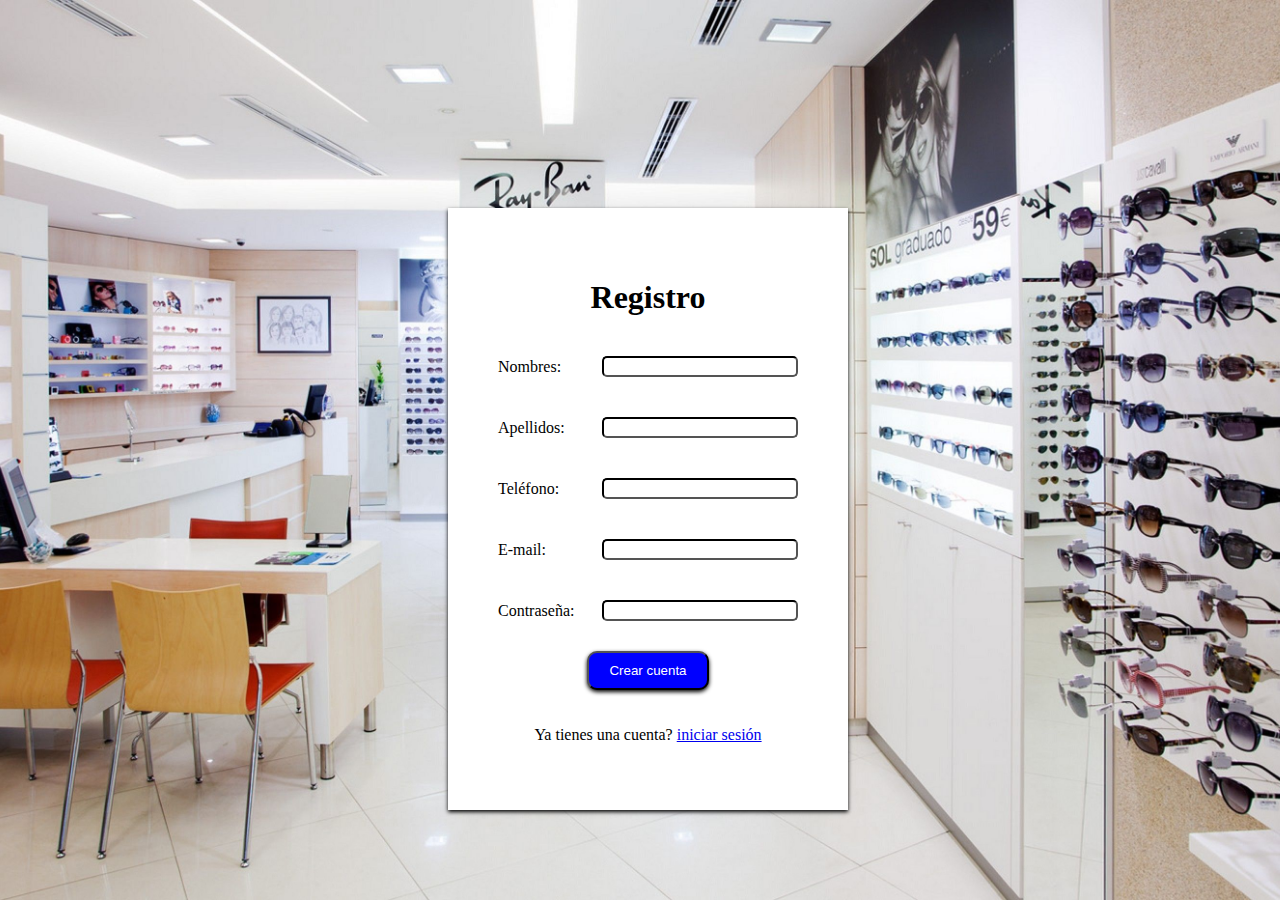
<file: html/index.html>
<!DOCTYPE html>
<html lang="en">

<head>
    <meta charset="UTF-8">
    <meta name="viewport" content="width=device-width, initial-scale=1.0">
    <link rel="stylesheet" href="../css/registro.css">
    <link rel="preconnect" href="https://fonts.googleapis.com">
    <link rel="preconnect" href="https://fonts.gstatic.com" crossorigin>
    <link href="https://fonts.googleapis.com/css2?family=Roboto:ital,wght@1,700&display=swap" rel="stylesheet">
    
    <title>Registrar</title>
    
</head>

<body>
    <div id="container">
        <h1>Registro</h1>
        <form class="formulario" action="registrar.php" method="post">
            <div class="datos-registro">
                <label for="nombre">Nombres:</label>
                <input type="text" id="nombre" class="input-nombre" name="nombre">
            </div>

            <div class="datos-registro">
                <label for="apellidos">Apellidos:</label>
                <input type="text" id="apellidos" class="input-apellidos" name="apellidos">
            </div>

            <div class="datos-registro">
                <label for="telefono">Teléfono:</label>
                <input type="text" id="telefono" class="input-telefono" name="telefono">
            </div>

            <div class="datos-registro">
                <label for="email">E-mail:</label>
                <input type="email" id="email" class="input-email" name="email">
            </div>

            <div class="datos-registro">
                <label for="contrasena">Contraseña:</label>
                <input type="password" id="contrasena" class="input-password" name="contrasena">
            </div>
            <div class="btn-registro">
                <button type="submit">Crear cuenta</button>
            </div>
        </form>
        <p>Ya tienes una cuenta? <a href="./login.html">iniciar sesión</a></p>
    </div>
    <script src="../js/validar.js"></script>
</body>

</html>
</file>
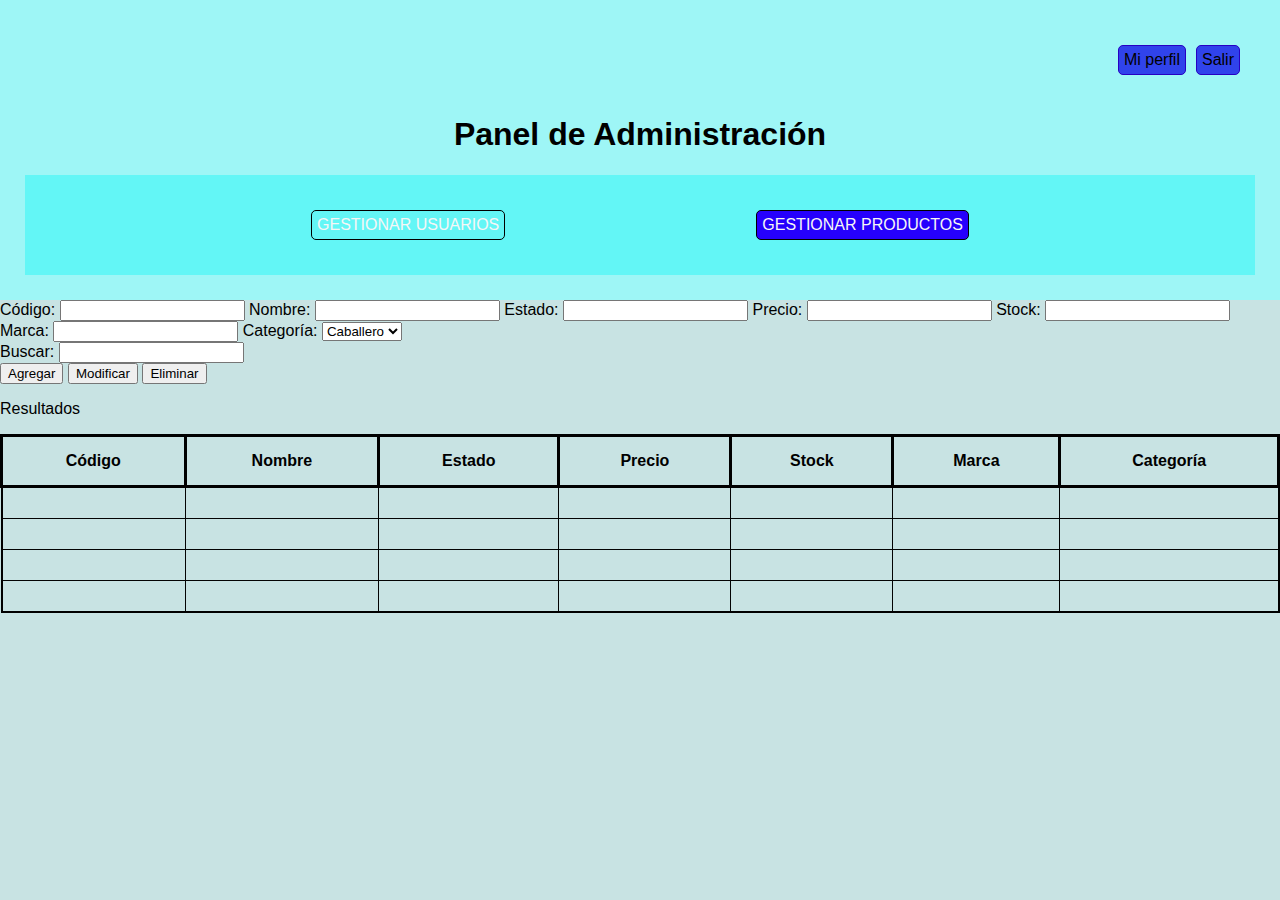
<file: html/gestion-producto.html>
<!DOCTYPE html>
<html lang="en">
<head>
    <meta charset="UTF-8">
    <meta name="viewport" content="width=device-width, initial-scale=1.0">
    <title>Gestion Producto</title>
    <link rel="stylesheet" href="../css/admin2.css">
</head>
<body>
    <header>
        <div class="enlaces">
            <a href="Perfil empleado.html">Mi perfil</a>
            <a href="login.html">Salir</a>
        </div>

        <h1 class = "titulo">Panel de Administración</h1>
        <div class="contenedor">
        <div class="gestiones">
            <a href="gestion-usuario.php">Gestionar Usuarios</a>
            <a href="gestion-producto.html" class="gepo">Gestionar Productos</a>
        </div>
    </header>


        <div class="tabla">
            <div class="datos-botones">
                <div class="ingreso-datos">
                    <label>Código: <input type="text" id="buscar" name="buscar" /></label>
                    <label>Nombre: <input type="text" id="nombre" name="nombre" /></label>
                    <label>Estado: <input type="text" id="apellido" name="apellido" /></label>
 
                    <label>Precio: <input type="text" id="telefono" name="telefono" /></label>
                    <label>Stock: <input type="text" id="correo" name="correo" /></label>
                    <label>Marca: <input type="text" id="marca" name="marca" /></label>
                    <label>Categoría:  
                        <select name="categoria" id="categoria">
                          <option value="caballero">Caballero</option>
                          <option value="dama">Dama</option>
                          <option value="verano">Verano</option>
                        </select></label>
                </div>
                <div class="filtrar"><label>Buscar: <input type="text" id="buscar" name="buscar" /></label></div>
                <div class="botones">
                    <button type="button" class="boton">Agregar</button>
                    <button type="button" class="boton">Modificar</button>
                    <button type="button" class="boton">Eliminar</button>
            </div>

            <p>Resultados</p>
            <table>
                <tr>
                    <th>Código</th>
                    <th>Nombre</th>
                    <th>Estado</th>
                    <th>Precio</th>
                    <th>Stock</th>
                    <th>Marca</th>
                    <th>Categoría</th>
                </tr>
                <tr>
                    <td> </td>
                    <td> </td>
                    <td> </td>
                    <td> </td>
                    <td> </td>
                    <td> </td>
                    <td> </td>
                </tr>
                <tr>
                    <td> </td>
                    <td> </td>
                    <td> </td>
                    <td> </td>
                    <td> </td>
                    <td> </td>
                    <td> </td>
                </tr>
                <tr>
                    <td> </td>
                    <td> </td>
                    <td> </td>
                    <td> </td>
                    <td> </td>
                    <td> </td>
                    <td> </td>
                </tr>
                <tr>
                    <td> </td>
                    <td> </td>
                    <td> </td>
                    <td> </td>
                    <td> </td>
                    <td> </td>
                    <td> </td>
                </tr>
            </table>
        </div>
    </div>
</body>
</html>
</file>
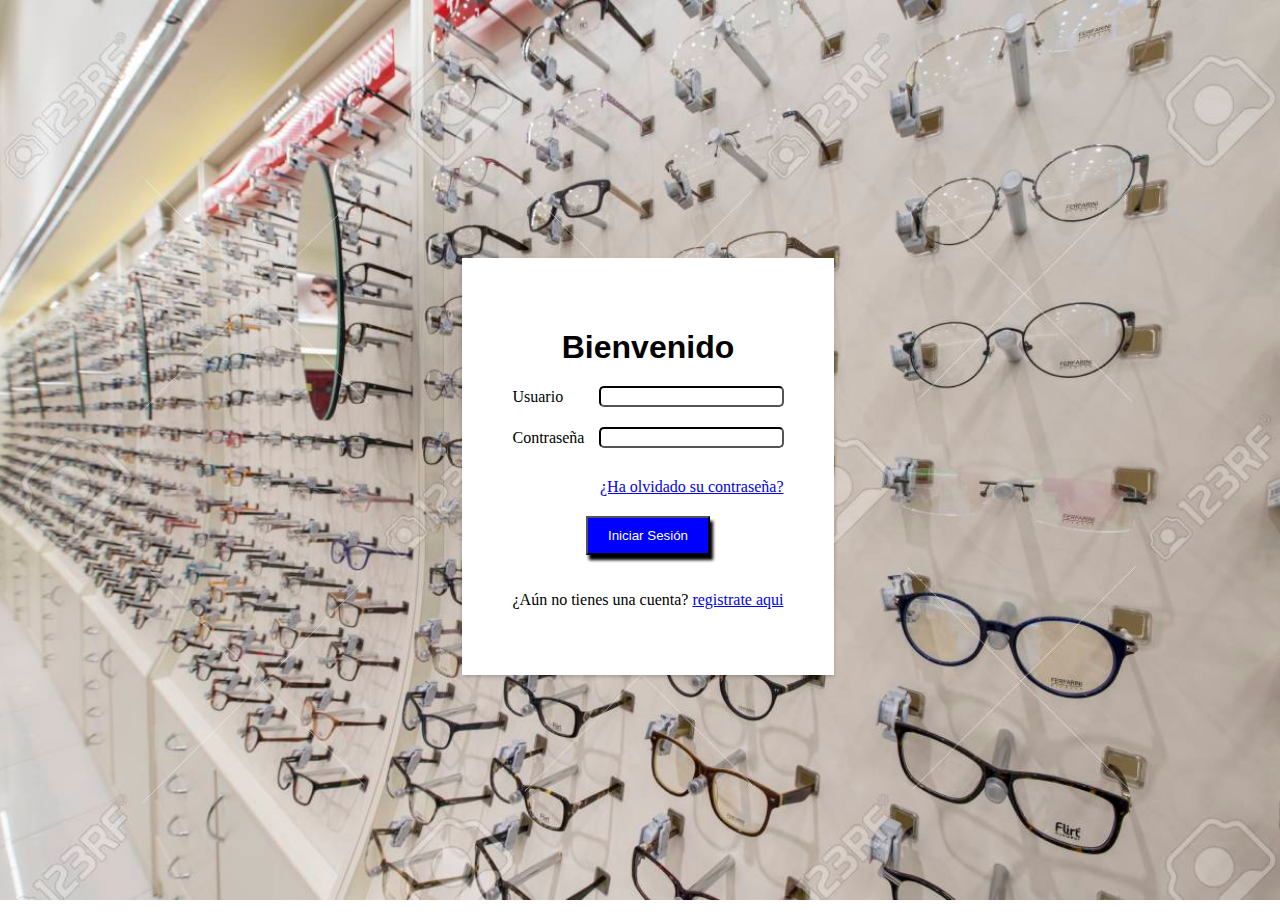
<file: html/login.html>
<!DOCTYPE html>
<html lang="en">

<head>
    <meta charset="UTF-8">
    <meta name="viewport" content="width=device-width, initial-scale=1.0">
    <link rel="stylesheet" href="../css/login.css">
    <title>Iniciar Sesión</title>
</head>

<body>
    <form id="container" action="validar.php" method="post" class="formulario">

        <h1>Bienvenido</h1>

        <div class="contenedor">

            <div class="datos-registro">
                <label for="usuario">Usuario</label>
                <input type="email" id="email" class="input-email" name="email">
            </div>

            <div class="datos-registro">
                <label for="contraseña">Contraseña</label>
                <input type="password" id="contrasena" class="input-password" name="contrasena">
            </div>

        </div>

        <div class="olvido-contraseña">
            <a href="#">¿Ha olvidado su contraseña?</a>
        </div>

        <div class="btn-iniciar">
            <button type="submit">Iniciar Sesión</button>
        </div>

        <div class="referencia">
            <p>¿Aún no tienes una cuenta? <a href="./registro.html">registrate aqui</a></p>
        </div>
    </form>
    <script src="../js/validar-login.js"></script>

</body>

</html>
</file>
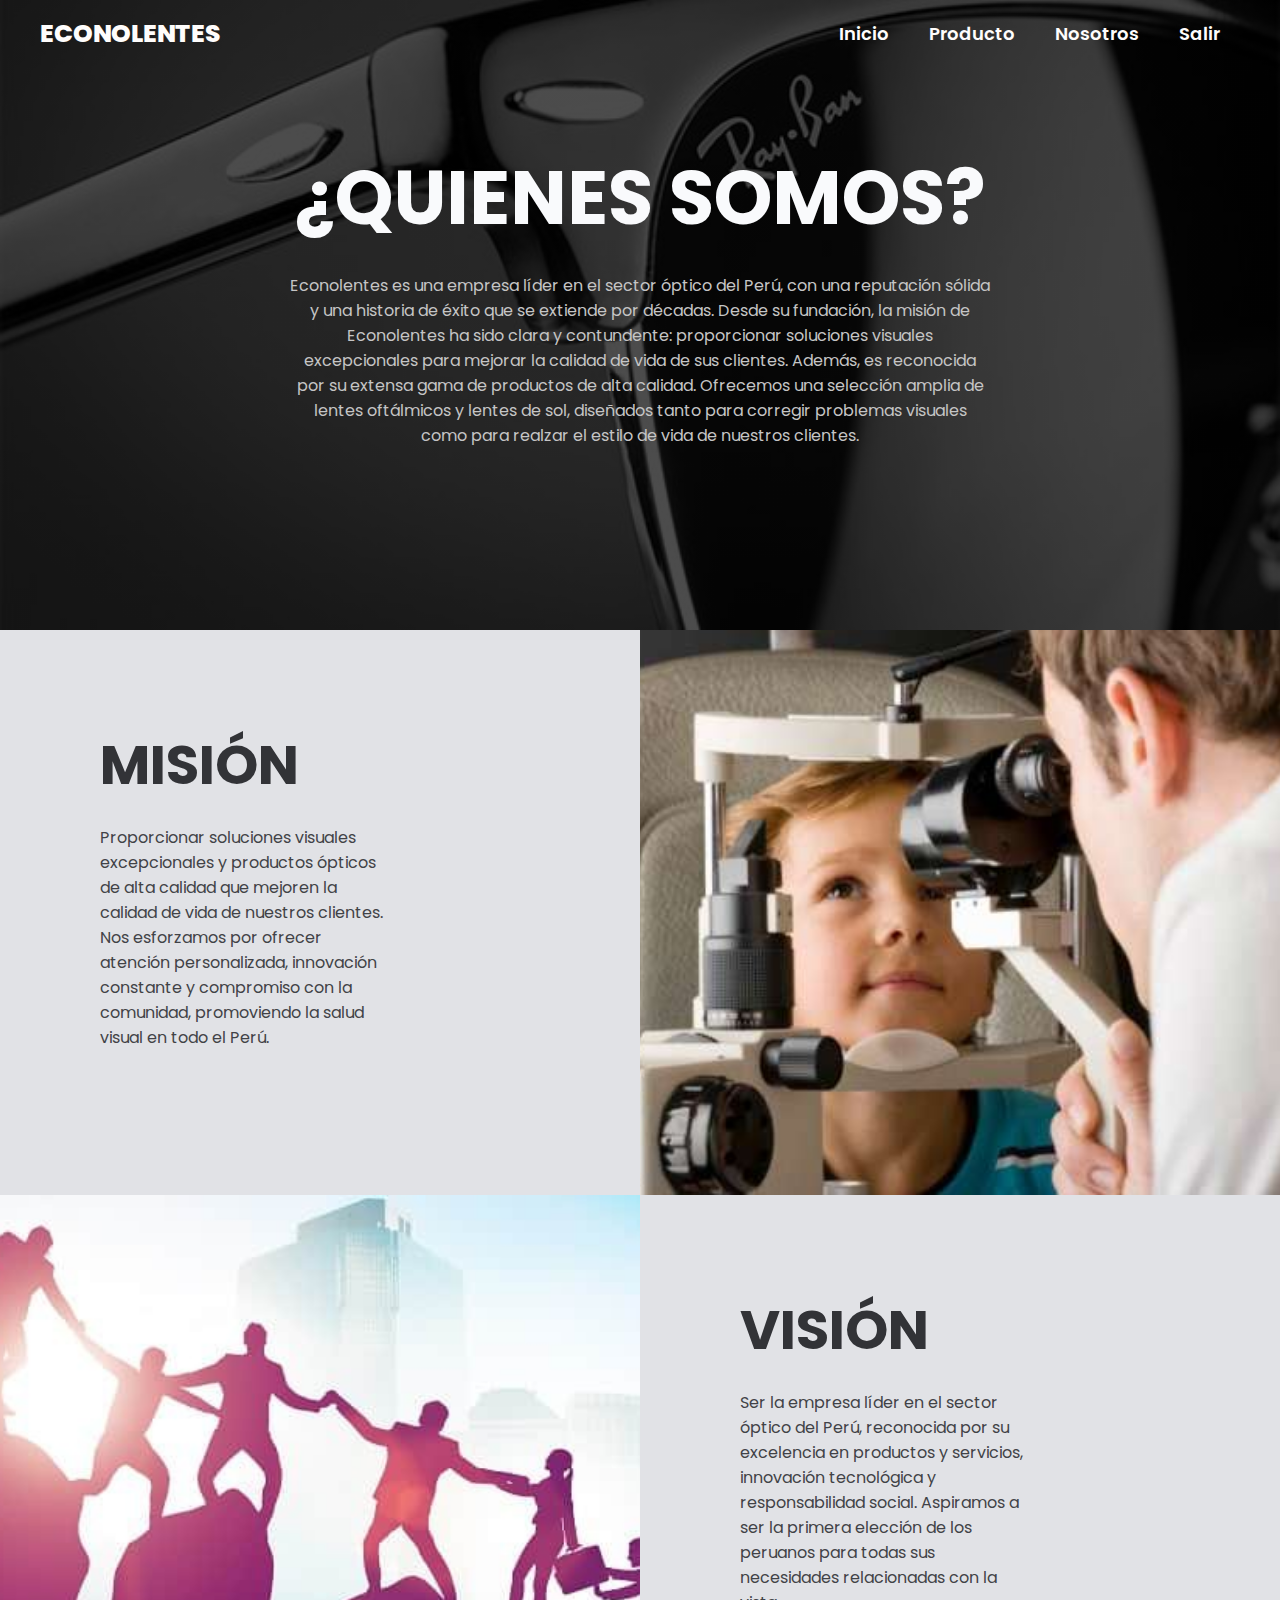
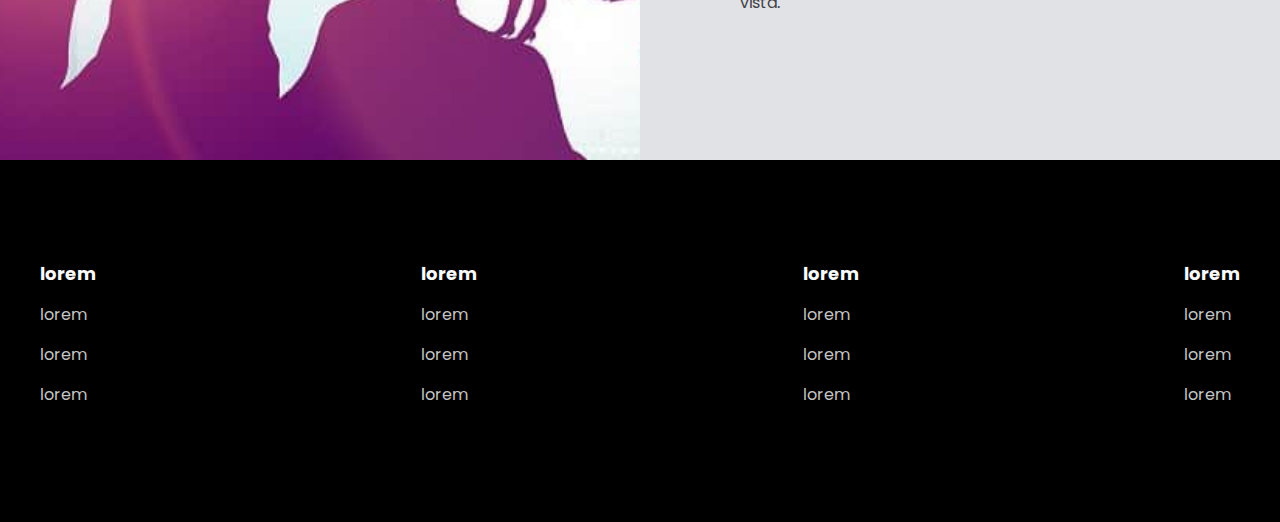
<file: html/nosotros.html>
<!DOCTYPE html>
<html lang="en">
<head>
    <meta charset="UTF-8">
    <meta http-equiv="X-UA-Compatible" content="IE-edge">
    <meta name="viewport" content="width=device-width, initial-scale=1.0">
    <title>Document</title>
    <link rel="stylesheet" href="../css/nosotros.css">
</head>
<body>
    <header class="header">

        <div class="menu container">
            <a href="#" class="logo" >ECONOLENTES</a>
            <input type="checkbox" id="menu">
            <label for="menu">
                <img src="../img/menu.png" class="menu-icono" alt="">
            </label>
            <nav class="navbar">
                <ul>
                    <li><a href="inicio.html">Inicio</a></li>
                    <li><a href="productos.html">Producto</a></li>
                    <li><a href="nosotros.html">Nosotros</a></li>
                    <li><a href="login.html">Salir</a></li>
                </ul>
            </nav>
        </div>
        <div class="header-content container">
            <h1 style="text-align: center;">¿QUIENES SOMOS?</h1>
            <p>
                Econolentes es una empresa líder en el sector óptico del Perú, 
                con una reputación sólida y una historia de éxito que se extiende por 
                décadas. Desde su fundación, la misión de Econolentes ha sido clara y
                contundente: proporcionar soluciones visuales excepcionales para
                mejorar la calidad de vida de sus clientes. Además, es reconocida por
                su extensa gama de productos de alta calidad. Ofrecemos una selección 
                amplia de lentes oftálmicos y lentes de sol, diseñados tanto para
                corregir problemas visuales como para realzar el estilo de vida de 
                nuestros clientes.
            </p>
        </div>      
    </header>

    <section class="general">
        <div class="general-1">
            <h2>MISIÓN </h2>
            <p>Proporcionar soluciones visuales excepcionales y productos ópticos de
                 alta calidad que mejoren la calidad de vida de nuestros clientes. 
                 Nos esforzamos por ofrecer atención personalizada, innovación constante 
                 y compromiso con la comunidad, promoviendo la salud visual en todo el
                  Perú.
                </p>
        </div>
        <div class="general-2"></div>
    </section>
    <section class="general">
        <div class="general-3"></div>
        <div class="general-1">
            <h2>VISIÓN </h2>
            <p>Ser la empresa líder en el sector óptico del Perú, reconocida por su 
                excelencia en productos y servicios, innovación tecnológica y 
                responsabilidad social. Aspiramos a ser la primera elección de los 
                peruanos para todas sus necesidades relacionadas con la vista.
                </p>
        </div>
    </section>







    <footer class="footer">
        <div class="footer-content container">
            <div class="link">
                <h3>lorem</h3>
                <ul>
                    <li><a href="#">lorem</a></li>
                    <li><a href="#">lorem</a></li>
                    <li><a href="#">lorem</a></li>
                </ul>
            </div>
            <div class="link">
                <h3>lorem</h3>
                <ul>
                    <li><a href="#">lorem</a></li>
                    <li><a href="#">lorem</a></li>
                    <li><a href="#">lorem</a></li>
                </ul>
            </div>
            <div class="link">
                <h3>lorem</h3>
                <ul>
                    <li><a href="#">lorem</a></li>
                    <li><a href="#">lorem</a></li>
                    <li><a href="#">lorem</a></li>
                </ul>
            </div>
            <div class="link">
                <h3>lorem</h3>
                <ul>
                    <li><a href="#">lorem</a></li>
                    <li><a href="#">lorem</a></li>
                    <li><a href="#">lorem</a></li>
                </ul>
            </div>
        </div>
    </footer>



   
    
</body>
</html>
</file>
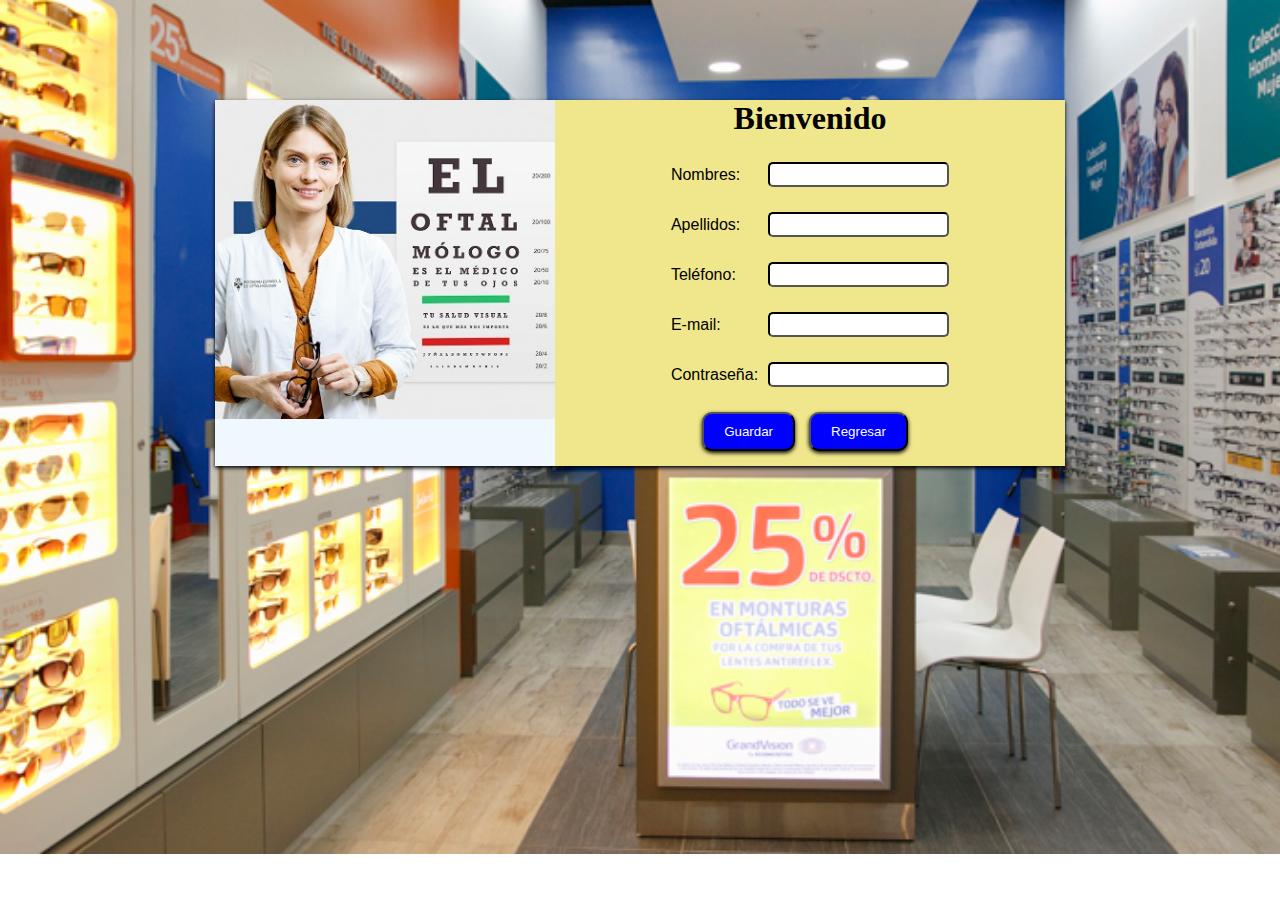
<file: html/Perfil empleado.html>
<!DOCTYPE html>
<html lang="en">
<head>
    <meta charset="UTF-8">
    <meta name="viewport" content="width=device-width, initial-scale=1.0">
    <link rel="stylesheet" type="text/css" href="../css/Perfil empleado.css">
    <title>Perfil Empleado</title>
</head>
<body>
    <div id="container"><div></div>
        <div class="columna1">
            <div class="img-login">
                <img src="../img/Oftalmologa.jpg" alt="imagenempleado">
            </div>
            
        </div>
        <div class="columna2">
            <h1>Bienvenido</h1>
            <form class="formulario">
                <div class="datos-registro">
                    <label for="nombre">Nombres:</label>
                    <input type="text" id="nombre" class="input-nombre">
                </div>
    
                <div class="datos-registro">
                    <label for="apellidos">Apellidos:</label>
                    <input type="text" id="apellidos" class="input-apellidos">
                </div>
    
                <div class="datos-registro">
                    <label for="telefono">Teléfono:</label>
                    <input type="text" id="telefono" class="input-telefono">
                </div>
    
                <div class="datos-registro">
                    <label for="email">E-mail:</label>
                    <input type="email" id="email" class="input-email">
                </div>
    
                <div class="datos-registro">
                    <label for="contrasena">Contraseña:</label>
                    <input type="password" id="contrasena" class="input-password">
                </div>
            </form>
            <div class="btn-registro">
                <input type="button" value="Guardar" onclick="actualizarDatos()">
                <a href="gestion-usuario.php"><input type="button" value="Regresar"></a>
            </div>
        </div>
    </div>
    <script src="../js/Perfil-empleado.js"></script>
    <script>
        function cargarDatos() {
            var xhttp = new XMLHttpRequest();
            xhttp.onreadystatechange = function() {
                if (this.readyState == 4 && this.status == 200) {
                    var datos = JSON.parse(this.responseText);
                    document.getElementById("nombre").value = datos.nombre;
                    document.getElementById("apellidos").value = datos.apellidos;
                    document.getElementById("telefono").value = datos.telefono;
                    document.getElementById("email").value = datos.email;
                    document.getElementById("contrasena").value = datos.contrasena;
                }
            };
            xhttp.open("GET", "recuperar.php", true);
            xhttp.send();
        }
    
        window.onload = function() {
            cargarDatos();
        };

        function actualizarDatos() {
        var nombre = document.getElementById("nombre").value;
        var apellidos = document.getElementById("apellidos").value;
        var telefono = document.getElementById("telefono").value;
        var email = document.getElementById("email").value;
        var contrasena = document.getElementById("contrasena").value;

        var xhttp = new XMLHttpRequest();
        xhttp.onreadystatechange = function() {
            if (this.readyState == 4 && this.status == 200) {
                alert(this.responseText);
            }
                
        };
        xhttp.open("POST", "actualizar.php", true);
        xhttp.setRequestHeader("Content-type", "application/x-www-form-urlencoded");
        xhttp.send("nombre=" + nombre + "&apellidos=" + apellidos + "&telefono=" + telefono + "&email=" + email + "&contrasena=" + contrasena);

    }

    </script>
</body>
</html>
</file>
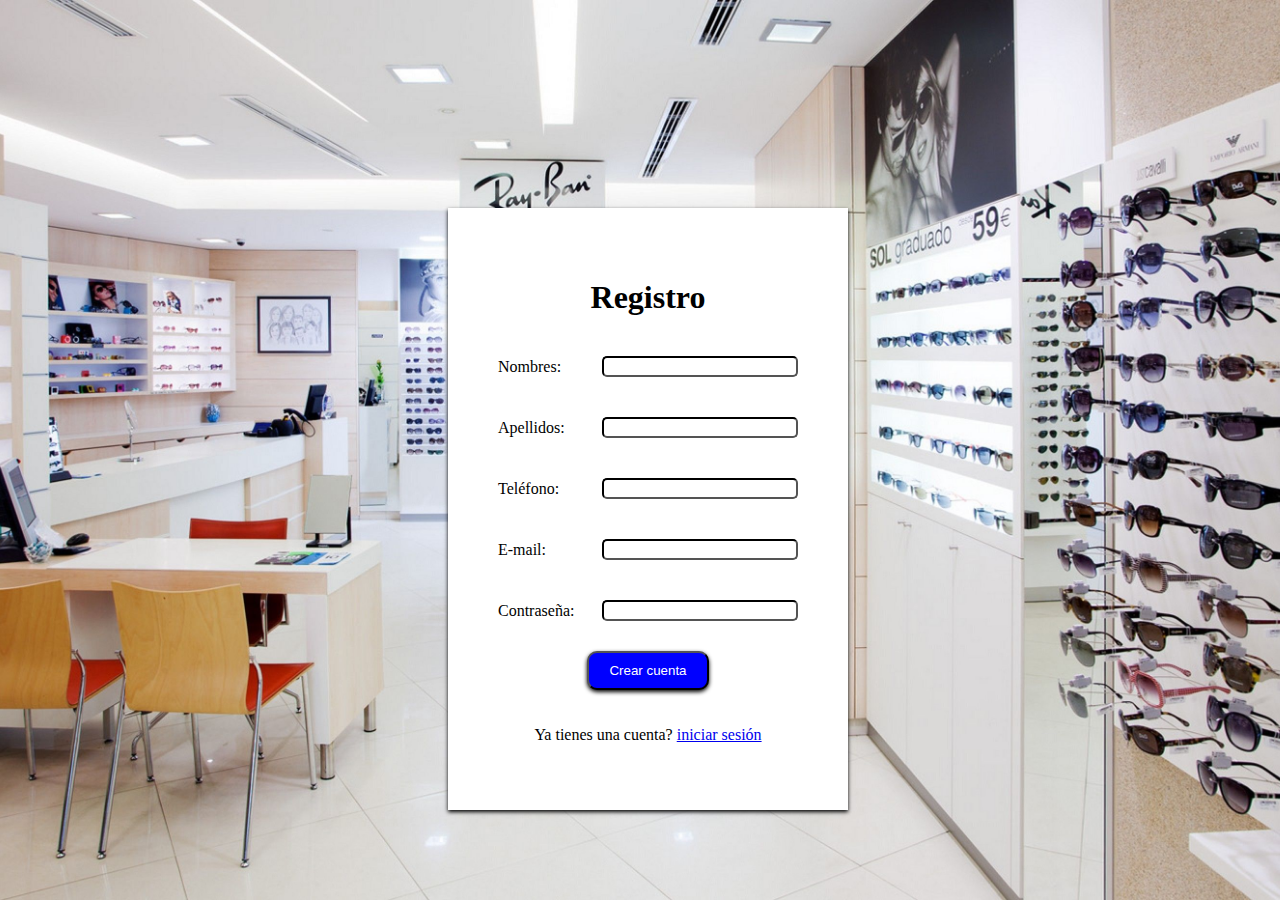
<file: html/registro.html>
<!DOCTYPE html>
<html lang="en">

<head>
    <meta charset="UTF-8">
    <meta name="viewport" content="width=device-width, initial-scale=1.0">
    <link rel="stylesheet" href="../css/registro.css">
    <link rel="preconnect" href="https://fonts.googleapis.com">
    <link rel="preconnect" href="https://fonts.gstatic.com" crossorigin>
    <link href="https://fonts.googleapis.com/css2?family=Roboto:ital,wght@1,700&display=swap" rel="stylesheet">
    <title>Registrar</title>
    
</head>

<body>
    <div id="container">
        <h1>Registro</h1>
        <form class="formulario" action="registrar.php" method="post">
            <div class="datos-registro">
                <label for="nombre">Nombres:</label>
                <input type="text" id="nombre" class="input-nombre" name="nombre">
            </div>

            <div class="datos-registro">
                <label for="apellidos">Apellidos:</label>
                <input type="text" id="apellidos" class="input-apellidos" name="apellidos">
            </div>

            <div class="datos-registro">
                <label for="telefono">Teléfono:</label>
                <input type="text" id="telefono" class="input-telefono" name="telefono">
            </div>

            <div class="datos-registro">
                <label for="email">E-mail:</label>
                <input type="email" id="email" class="input-email" name="email">
            </div>

            <div class="datos-registro">
                <label for="contrasena">Contraseña:</label>
                <input type="password" id="contrasena" class="input-password" name="contrasena">
            </div>
            <div class="btn-registro">
                <button type="submit">Crear cuenta</button>
            </div>
        </form>
        <p>Ya tienes una cuenta? <a href="./login.html">iniciar sesión</a></p>
    </div>
    <script src="../js/validar-login.js"></script>
</body>

</html>
</file>
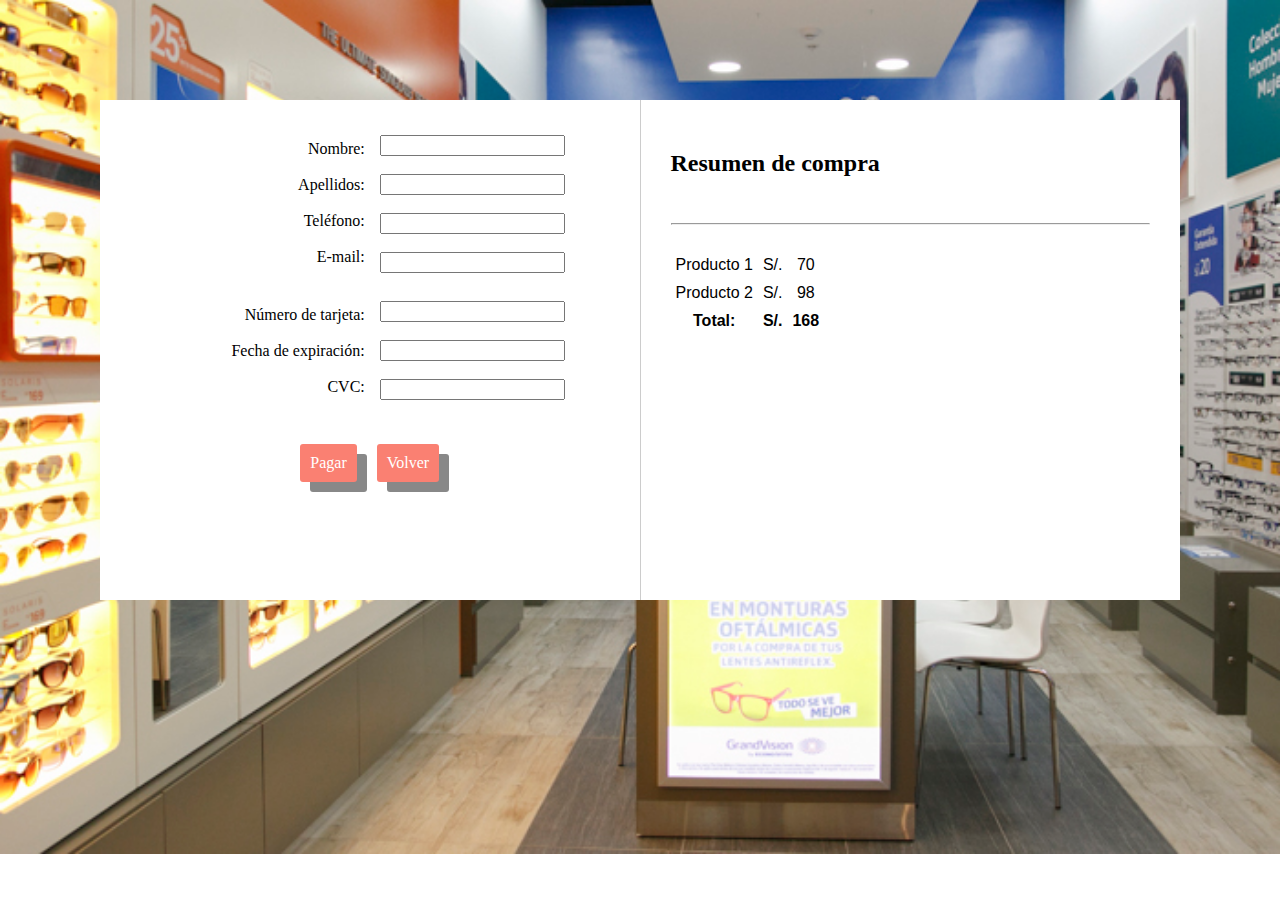
<file: html/Resumen_de_compra.html>
<!DOCTYPE html>
<html lang="en">
<head>
    <meta charset="UTF-8">
    <meta name="viewport" content="width=device-width, initial-scale=1.0">
	<link rel="stylesheet" type="text/css" href="../css/Resumen de compra.css">
    <title>Resumen de compra</title>
</head>
<body>
    <div class="container">
        <div class="column">
            <form action="/action_page.php">
                <div class="contenedor">
                    <div class="columna1">
                        <label for="fname">Nombre:	</label><br><br>
                        <label for="lname">Apellidos:	</label><br><br>
                        <label for="tel">Teléfono:	</label><br><br>
                        <label for="email">E-mail:	</label><br><br>
                    </div>
                    <div class="columna2">
                        <input type="text" id="fname" name="fname"><br><br>
                        <input type="text" id="lname" name="lname"><br><br>
                        <input type="text" id="tel" name="tel"><br><br>
                        <input type="text" id="email" name="email"><br><br>
                    </div>
                </div>
                <div class="contenedor">
                    <div class="columna1">
                        <label for="card">Número de tarjeta:</label><br><br>
                        <label for="expiración">Fecha de expiración:</label><br><br>
                        <label for="CVC">CVC:</label><br><br>
                    </div>
                    <div class="columna2">
                        <input type="text" id="card" name="card"><br><br>
                        <input type="text" id="expiración" name="expiración"><br><br>
                        <input type="text" id="CVC" name="CVC"><br><br>
                    </div>
                </div>
            </form>
            <section class="container flex center">
                <div class="botones">
                    <a href="#" class="btn-precio">Pagar</a>
                    <a href="productos.html" class="btn-precio">Volver</a>
                </div>
            </section>
        </div>
        <div class="linea-vertical"></div>
        <div class="column">
            <h2>Resumen de compra</h2>
            <table>
                <tr>
                    <td>Producto 1</td>
                    <td>S/.</td>
                    <td>70</td>
                </tr>
                <tr>
                    <td>Producto 2</td>
                    <td>S/.</td>
                    <td>98</td>
                </tr>
                <br><hr><br>
                <tr>
                    <th>Total:</th>
                    <th>S/.</th>
                    <th>168</th>
                </tr>
            </table>
        </div>
    </div>
</body>
</html>
</file>
<file: css/registro.css>
.h1 {
    margin-bottom: auto;
    font-family: 'Roboto', sans-serif;
}

body {
    min-height: 100vh;
    text-align: center;
    background-image: url('../img/fondo.jpg');
    background-size: cover; 
    background-repeat: no-repeat;
    background-attachment: fixed;
    background-position: center;
    width: 100%;
}

#container {
    margin-top: 200px;
    padding: 50px;
    background-color: white;
    box-shadow: 0 2px 4px rgba(0, 0, 0, 3);
    display: inline-block;
}

.datos-registro {
    margin-top: 40px;
    display: flex;
    align-items: center;
}

.datos-registro label {
    flex: 1;
    text-align: left;
    margin-right: 10px;
}

.datos-registro input {
    flex: 2;
    border-radius: 5px;
    border-color: black;
}

.formulario {
    padding-bottom: 20px;
    width: 300px;
}

.btn-registro button {
    background-color: blue;
    color: white;
    padding: 10px 20px;
    cursor: pointer;
    border-radius: 10px;
    box-shadow: 0 2px 4px rgba(0, 0, 0, 2);
    margin-top: 30px;
}

@media only screen and (max-width: 600px) {
    #container {
        margin-top: 100px;
        padding: 50px;
    }

    .datos-registro {
        margin-top: 20px; /* Ajusta el margen superior */
        flex-direction: column;
    }

    .datos-registro label {
        margin-bottom: 10px;
        text-align: center;
    }

    .datos-registro input {
        width: 100%;
    }

    .formulario {
        width: 100%;
    }

    .btn-registro button {
        padding: 8px 16px;
        margin-top: 20px;
    }
}
</file>
<file: css/admin2.css>
/* Estilos generales para todos los dispositivos */
body {
    font-family: Arial, sans-serif;
    box-sizing: border-box;
    margin: 0;
    padding: 0;
    text-decoration: none;
    background-color: #c8e3e3;
}

header {
    background-color: #9ef6f6;
    text-align: center;
    padding: 15px;
}

.enlaces {
    display: flex;
    justify-content: right;
    align-items: center;
    max-width: 1200px;
    margin: auto;
    gap: 10px;
    padding: 10px;
}

.enlaces a {
    text-decoration: none;
    background-color: #3043eb;
    color: #000000;
    border: 1px solid #2700c4;
    border-radius: 5px;
    padding: 5px;
    cursor: pointer;
}

.gestiones {
    display: flex;
    background-color: #63f6f6;
    justify-content: space-evenly;
    max-height: 100vh;
    padding: 20px;
    text-transform: uppercase;
    flex-wrap: wrap;
}

.gestiones a {
    text-decoration: none;
    color: #f6f6f6;
    border: 1px solid #000000;
    border-radius: 5px;
    padding: 5px;
    cursor: pointer;
}

.gestiones a:hover {
    background-color: #2600fd;
}
.gepo{
    text-decoration: none;
    background-color: #2600fd;
    color: #f6f6f6;
    border: 1px solid #000000;
    border-radius: 5px;
    padding: 5px;
    cursor: pointer;
}
table {
    border: 2px solid black;
    border-collapse: collapse;
    width: 100%;
    text-align: center;
    margin: auto;
}

.tabla {
    display: flex;
    justify-content: center;
    align-items: center;
    margin: auto;
}

th, td {
    border: 1px solid rgb(3, 3, 3);
    border-collapse: collapse;
    text-align: center;
    padding: 15px 20px;
}

th {
    border: 3px solid black;
}

.buscar {
    display: flex;
    justify-content: center;
    align-items: center;
    margin: auto;
    padding: 20px;
    gap: 10px;
}

.ban {
    text-decoration: none;
    background-color: #0f9bff;
    color: #f6f6f6;
    border: 1px solid #000000;
    border-radius: 5px;
    padding: 3.5px;
    cursor: pointer;
}

/* Estilos para tamaños de pantalla de tablet (768px o superior) */
@media (min-width: 768px) {
    header {
        padding: 20px; 
    }

    .enlaces {
        padding: 15px 0; 
    }

    .gestiones {
        padding: 30px; 
    }
}

/* Estilos para tamaños de pantalla de celular (hasta 767px) */
@media (max-width: 767px) {
    header {
        padding: 10px; 
    }

    .enlaces {
        flex-direction: column; 
        text-align: center;
        padding: 10px 0; 
        gap: 10px;
    }

    .gestiones {
        flex-direction: column; 
        text-align: center;
        padding: 15px; 
        gap: 10px;
    }
}


/* Estilos para tamaños de pantalla de laptop (1200px o superior) */
@media (min-width: 1200px) {
    header {
        padding: 25px; 
    }

    .enlaces {
        padding: 20px 0; 
    }

    .gestiones {
        padding: 35px; 
    }
}
</file>
<file: css/login.css>
h1 {
    margin-bottom: auto;
    font-family: 'Roboto', sans-serif;
}
body {
    min-height: 100vh;
    text-align: center;
    background-image: url(../img/inicio.jpg);
    background-size: cover; 
    background-repeat: no-repeat;
    background-attachment: fixed;
    background-position: center;
    width: 100%;
}

#container{
    margin-top: 250px;
    padding:50px;
    box-shadow:0 2px 4px rgba(0, 0, 0, 0.2);
    background-color: white;
    display: inline-block; 
}

.datos-registro {
    margin-top: 20px;
    display: flex;
    align-items: center;
}

.datos-registro label{
    flex: 1;
    text-align: left;
    margin-right: 10px;
    
}

.datos-registro input{
    flex: 2;
    border-radius: 5px;
    border-color: black;
}

.contenedor{
 padding-bottom: 30px;
}

.olvido-contraseña {
    text-align: right; 
    margin-bottom: 20px;
}

.btn-iniciar button{
    background-color: blue;
    color: white;
    cursor: pointer;
    padding: 10px 20px;
    box-shadow: 3px 5px 3px rgba(0, 0, 0, 3);
}
.referencia{
    padding-top: 20px;
}

@media only screen and (max-width: 600px) {
    #container {
        margin-top: 250px;
        padding: 30px;
    }

    .datos-registro {
        flex-direction: column;
    }

    .datos-registro label {
        margin-bottom: 10px;
        text-align: center;
    }

    .datos-registro input {
        width: 100%;
    }

    .btn-iniciar button {
        padding: 8px 16px;
    }

}
</file>
<file: css/nosotros.css>
@import url('https://fonts.googleapis.com/css2?family=Poppins:ital,wght@0,400;0,600;0,700;0,800;1,500&display=swap');


*{
    margin: 0;
    padding: 0;
    box-sizing: border-box;
    text-decoration: none;
    list-style: none;
}

body{
    font-family: 'Poppins', sans-serif;
}

.container {
    
    max-width: 1200px;
    margin: 0 auto;
}

.header {
    background-image: linear-gradient(
        rgba(0,0,0,0.7),
        rgba(0,0,0,0.7)),
        url(../img/lente.png);
    background-position: center bottom;
    background-repeat: no-repeat;
    background-size: cover;
    min-height: 70vh;
    display: flex;
    align-items: center;
}

.menu {
    position: absolute;
    top: 0;
    left: 0;
    right: 0;
    display: flex;
    align-items: center;
    justify-content: space-between;
}

.logo {
    color: #FFFDFC;
    font-size: 25px;
    font-weight: 800;
}

.menu .navbar ul li {
    position: relative;
    float: left;
}
.menu .navbar ul li a {
    font-size: 18px;
    padding: 20px;
    color: #FFFDFC;
    display: block;
    font-weight: 600;
}
.menu .navbar ul li a:hover{
    color: #CE967B;
}
#menu {
    display: none;
}
.menu-icono {
    width: 25px;
}
.menu label {
    cursor: pointer;
    display: none;

}
.header-content {
    text-align: center;
}

.header-content h1 {
    
    font-size: 75px;
    line-height: 80px;
    color: #F9FAFC;
    text-transform: uppercase;
    margin-bottom: 35px;
}
.header-content p {
    font-size: 16px;
    color: #C5C5C5;
    padding: 0 250px;
    margin-bottom: 25px;
}

.general {
    display: flex;
}
.general-1 {
    width: 50%;
    padding: 100px 250px 100px 100px;
    background-color: #E1E2E6;
}
.general-2 {
    background-image: url(../img/mision.jpg);
    background-position: center center;
    background-repeat: no-repeat;
    background-size: cover;
    width: 50%;
}
.general-3 {
    background-image: url(../img/vision.jpg);
    background-position: center center;
    background-repeat: no-repeat;
    background-size: cover;
    width: 50%;
}


h2 {
    font-size: 55px;
    line-height: 70px;
    color: #323337;
    text-transform: uppercase;
    margin-bottom: 20px;
}
p {
    font-size: 16px;
    color: #414247;
    margin: 25px 0 45px 0;
}

.footer {
    padding: 100px 0;
    background-color: #000000;

}
.footer-content {
    display: flex;
    justify-content:space-between ;
}
.link h3 {
    font-size: 18px;
    color: #F9FAFC;
    margin-bottom: 15px;
}
.link a {
    font-size: 16px;
    color: #C5C5C5;
    display: block;
    margin-bottom: 15px;
}


@media(max-width:991px) {
    .menu {
        padding: 30px;
    }
    .menu label {
        display: initial;
    }
    .menu .navbar {
        position: absolute;
        top: 100%;
        left: 0;
        right: 0;
        background-color: #323337;
        display: none;
    }
    .menu .navbar ul li {
        width: 100%;
    }
    #menu:checked ~ .navbar {
        display: initial;
    }
    .header {
        min-height: 0vh;
    }
    .header-content {
        padding: 100px 30px;
    }
    .header-content p {
        padding: 0%;
    }

    .general {
        flex-direction: column;
    }
    .general-1 {
        width: 100%;
        padding: 30px;
        text-align: center;
    }
    .general-2, .general-3 {
        display: none;
    }
    .footer {
        padding: 30px;
    }
    .footer-content {
        flex-direction: column;
        text-align: center;
    }

}
</file>
<file: css/Perfil empleado.css>
*{
    margin: 0;
    padding: 0;
    box-sizing: border-box;
}
body {
    background-image: url("../img/Fondo_perfiles.jpg");
    background-size: cover; /* Ajusta la imagen al tamaño de la ventana */
    background-repeat: no-repeat; /* Evita la repetición de la imagen */
}
.h1 {
    margin-bottom: auto;
    font-family: 'Roboto', sans-serif;
}

#container {
    margin: auto;
    margin-top: 100px;
    margin-bottom: 100px;
    background-color: white;
    box-shadow: 0 2px 4px rgba(0, 0, 0, 3);
    display: flex;
    max-width: 850px;
    height: max-content;
}

.columna1{
 width: 40%;
 background-color: aliceblue;
}
.columna2{
    padding: auto;
    width: 60%;
    background-color: khaki;
    display: flex;
    flex-direction: column;
    align-items: center;
    align-content: center;
}
img{
    max-width: 100%;
}

.datos-registro {
    margin-top: 25px;
    display: flex;
    align-items: center;
}
.datos-registro label {
    flex: 1;
    text-align: left;
    margin-right: 10px;
}

.datos-registro input {
    flex: 2;
    border-radius: 5px;
    border-color: black;
    height: 25px;
}

.formulario {
    padding-bottom: 20px;
    max-width: 800px;
    font-family: Arial, sans-serif;
}

.btn-registro input[type="button"] {
    background-color: blue;
    color: white;
    padding: 10px 20px;
    cursor: pointer;
    border-radius: 10px;
    box-shadow: 0 2px 4px rgba(0, 0, 0, 2);
    margin-top: 5px;
    margin-bottom: 15px;
    margin-right: 10px;
}

.formulario input[type="text"],.formulario input[type="email"],.formulario input[type="password"] {
    text-indent: 5px;
}

@media (max-width: 600px) {
    #container {
        margin-left: 15px;
        margin-right: 15px;
        flex-direction: column;
        align-items: center;
        align-content: center;
    }
    .columna1 {
        margin-top: 15px;
    }
    .columna2 {
        margin-top: 15px;
        width: 100%;
    }
}
</file>
<file: css/Resumen de compra.css>
body {
    margin: 100px;
    padding: 0px;
    background-image: url(../img/fondo\ resumen\ compra.jpg);
    background-size: cover; /* Ajusta la imagen al tamaño de la ventana */
    background-repeat: no-repeat; /* Evita la repetición de la imagen */
}
.container {
 	display: flex;
	background: white;
}
.contenedor {
	display: flex;
}
.center{
	text-align: center;
}
.botones{
	display: flex; /* Establece la visualización como flexbox */
    justify-content: center; /* Alinea los elementos al centro horizontalmente */
	margin: auto;
	padding: 10px;
	border-radius: 10px;
	width: 23%;
	box-sizing: border-box;
}
.column {
	flex: 1;
	padding: 20px;
	border: 1px;
	margin: 10px;
}
.form{
    display: flex;
}
.columna1 {
	flex: 1;
	padding: 5px;
	margin: 5px;
	text-align: right;
}
.columna2 {
	flex: 1;
	padding: 0;
	margin: 5px;
}
.btn-precio{
	background: salmon;
	display: block;
	padding: 10px;
	color: #fff;
	text-decoration: none;
	border-radius: 3px;
	margin-bottom: 10px;
	margin: 10px;
	box-shadow: 10px 10px #888;
}
.btn-precio:hover{
	background: rgba(247,100,84);
}
.linea-vertical {
	border-left: 1px solid #ccc; /* Establece un borde izquierdo */
	height: 500px; /* Establece la altura de la línea vertical */
}
table, th, td {
	border: 1px;
	border-collapse: collapse;
	text-align: center;
	padding: 5px;
	font-family: Arial, Helvetica, sans-serif;
}
</file>
